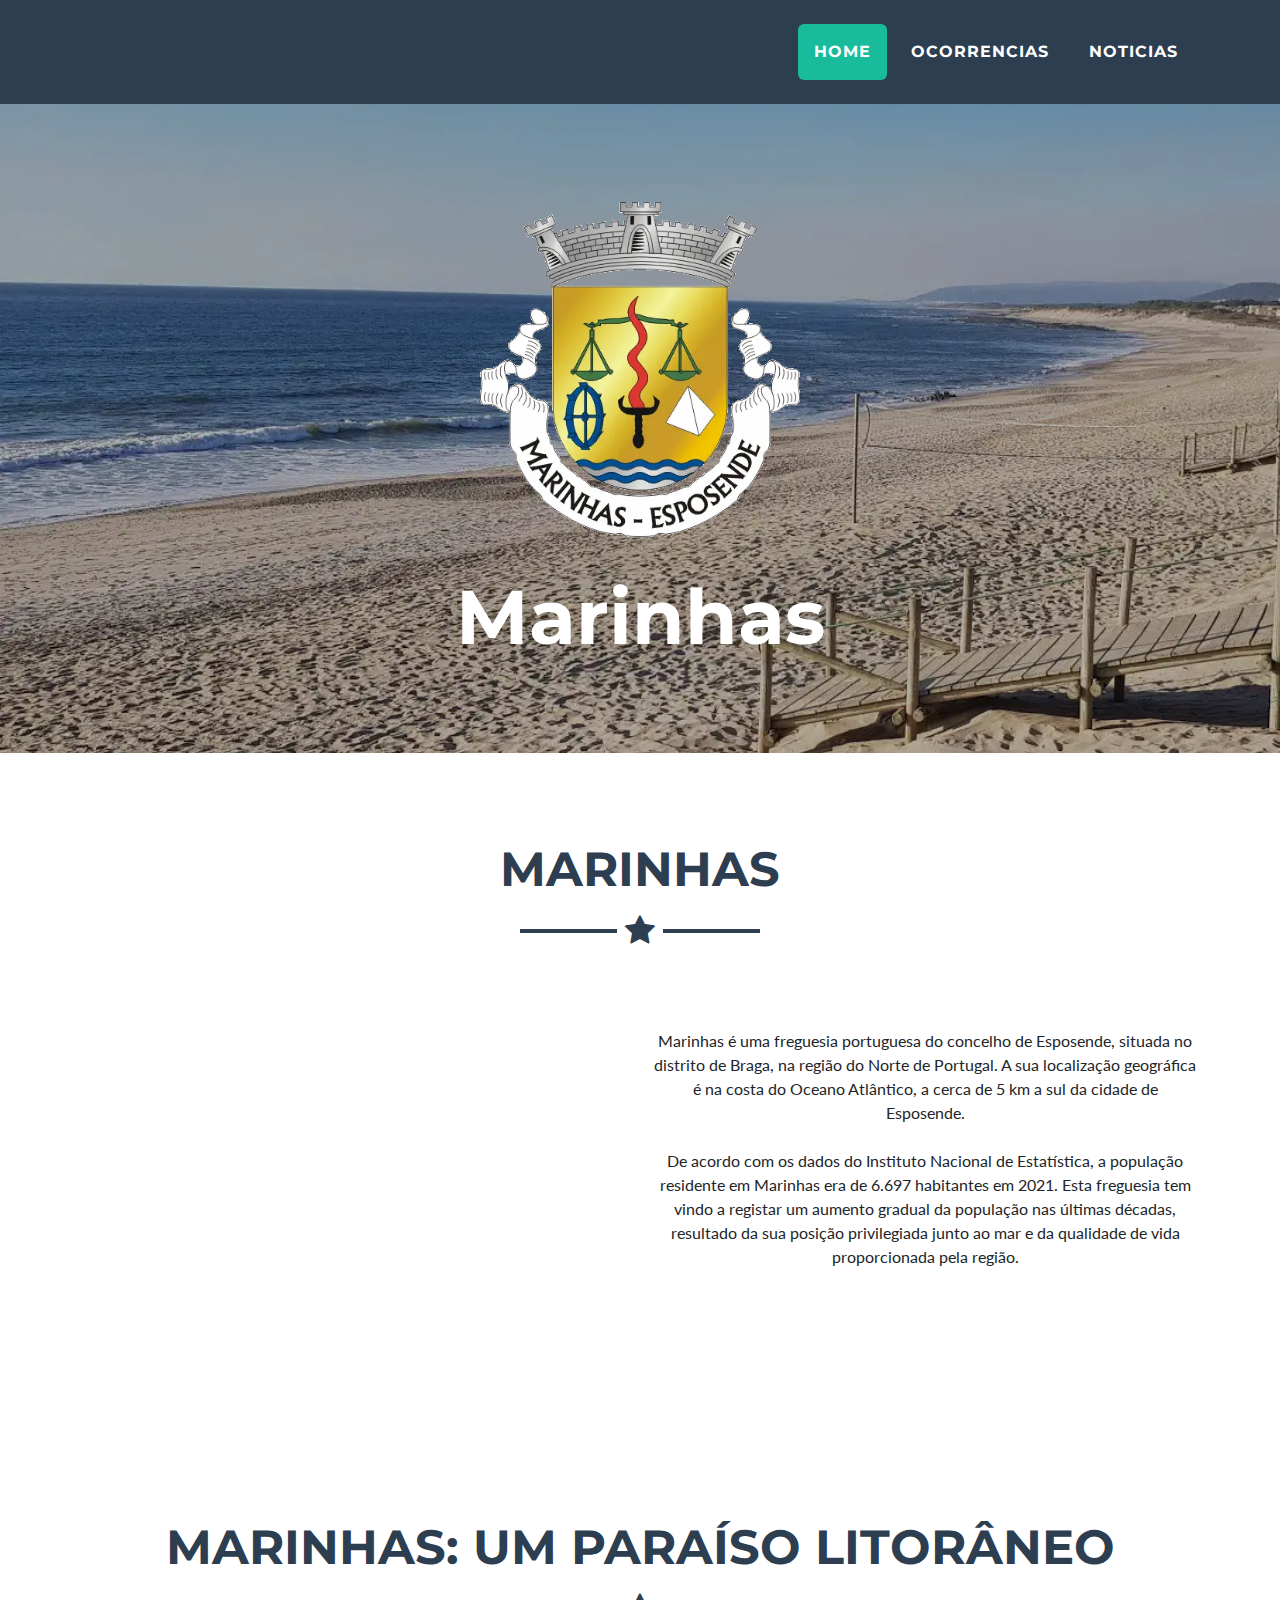
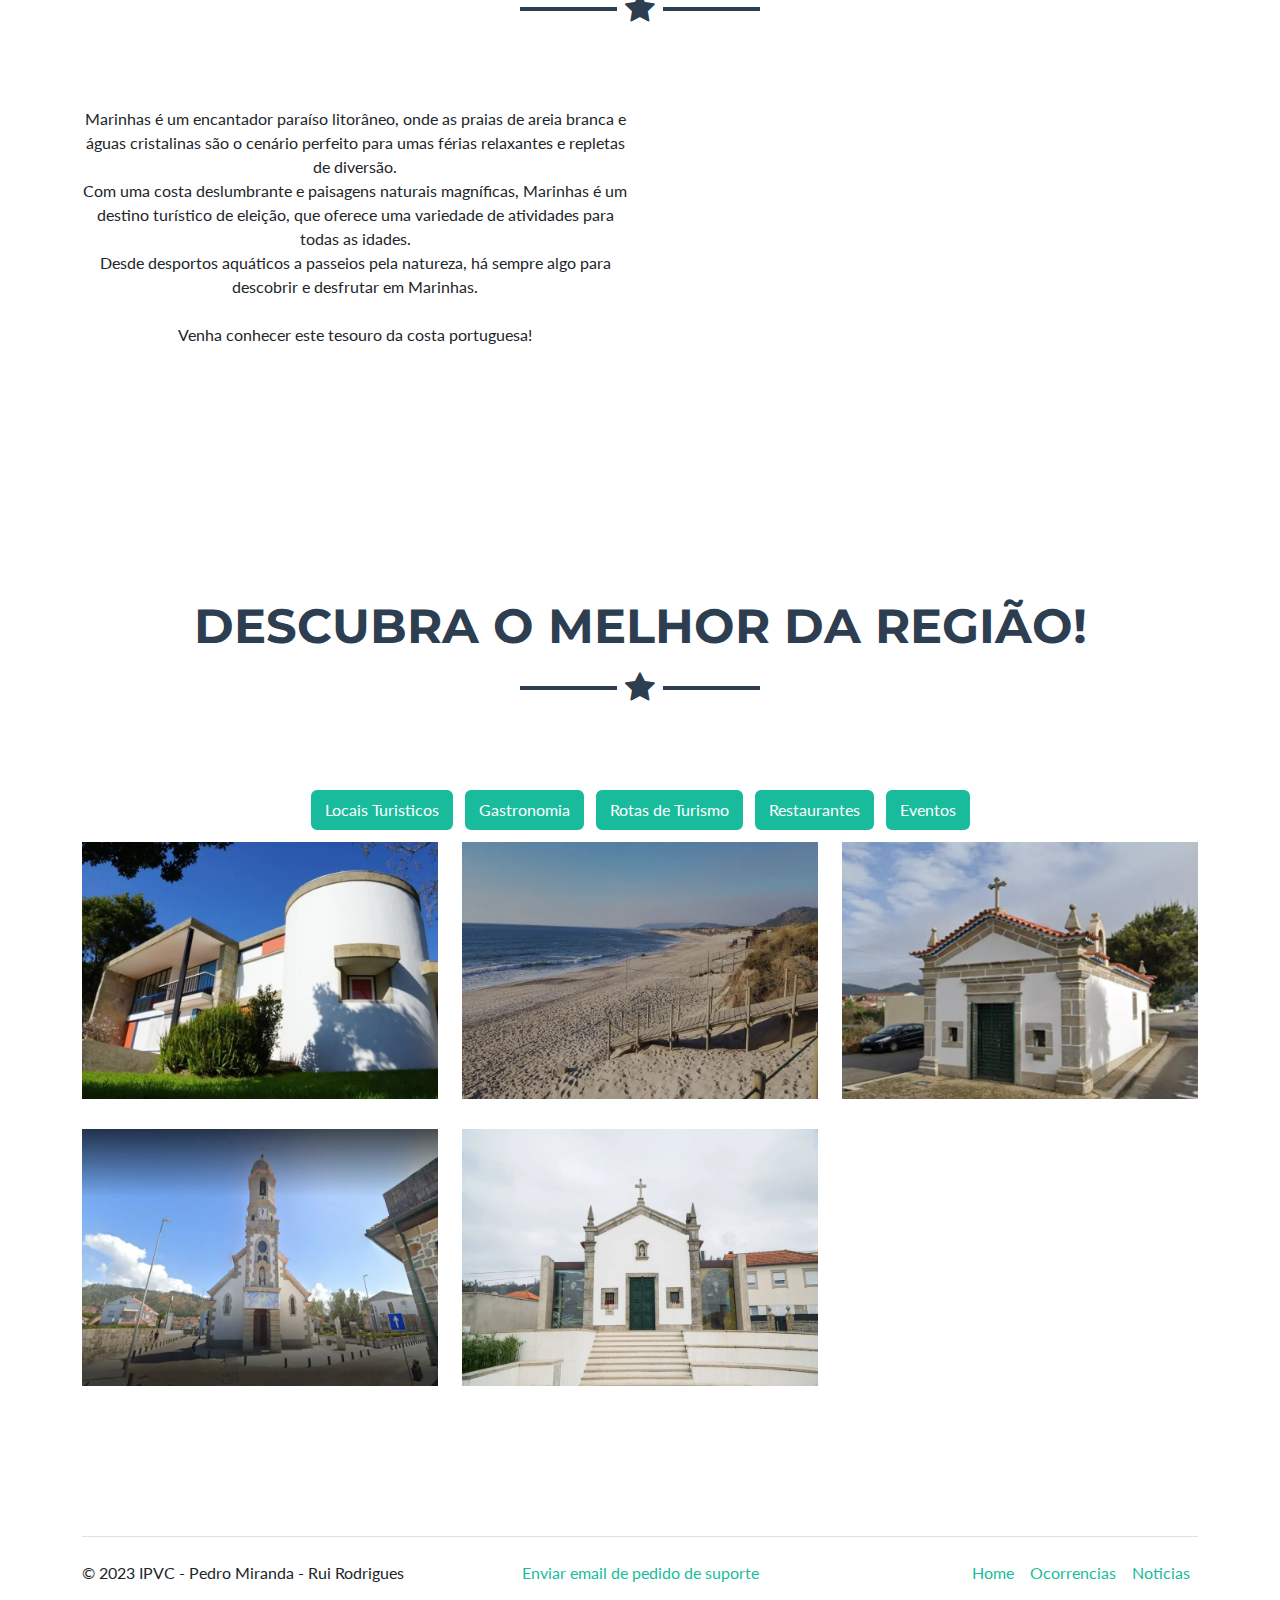
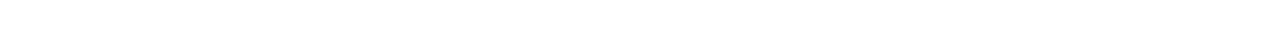
<file: index.html>
<!DOCTYPE html>
<html lang="pt">

<head>
    <meta charset="utf-8">
    <meta name="viewport" content="width=device-width, initial-scale=1.0, shrink-to-fit=no">
    <title>Marinhas</title>
  	<link rel="stylesheet" href="assets/css/style.css">
    <link rel="stylesheet" href="assets/bootstrap/css/bootstrap.min.css">
    <link rel="stylesheet" href="https://fonts.googleapis.com/css?family=Montserrat:400,700&amp;display=swap">
    <link rel="stylesheet" href="https://fonts.googleapis.com/css?family=Lato:400,700,400italic,700italic&amp;display=swap">
    <link rel="stylesheet" href="https://cdnjs.cloudflare.com/ajax/libs/font-awesome/4.7.0/css/font-awesome.min.css">
  	<link rel="website icon" href="assets/img/brasao-marinhas.webp">
  	<script src="https://ajax.googleapis.com/ajax/libs/jquery/3.6.3/jquery.min.js"></script>
</head>

<body id="page-top" data-bs-spy="scroll" data-bs-target="#mainNav" data-bs-offset="72">
    <nav class="navbar navbar-light navbar-expand-lg fixed-top bg-secondary text-uppercase" id="mainNav">
        <div class="container"><button data-bs-toggle="collapse" data-bs-target="#navbarResponsive" class="navbar-toggler text-white  navbar-toggler-right text-uppercase rounded" aria-controls="navbarResponsive" aria-expanded="false" aria-label="Toggle navigation"><i class="fa fa-bars"></i></button>
            <div class="collapse navbar-collapse" id="navbarResponsive">
                <ul class="navbar-nav ms-auto">
                    <li class="nav-item mx-0 mx-lg-1"><a class="nav-link py-3 px-0 px-lg-3 rounded  active" href="/">Home</a></li>
                  	<li class="nav-item mx-0 mx-lg-1"><a class="nav-link py-3 px-0 px-lg-3 rounded" href="ocorrencia">Ocorrencias</a></li>
                  	<li class="nav-item mx-0 mx-lg-1"><a class="nav-link py-3 px-0 px-lg-3 rounded" href="noticias">Noticias</a></li>
                </ul>
            </div>
        </div>
    </nav>
    <header class="text-center text-white bg-primary masthead fundo-praia placeholder-glow">
        <div class="container"><img class="img-fluid d-block mx-auto mb-5 logo-marinhas" src="assets/img/brasao-marinhas.webp">
            <h1>Marinhas</h1>
        </div>
    </header>
  	<section>
      <div class="container">
         <h2 class="text-uppercase text-center text-secondary">Marinhas</h2>
            <hr class="star-dark mb-5">
        		<div class="row">
                  <div class="col-lg-6 col-sm-12 text-center">
          			<iframe src="https://www.google.com/maps/embed?pb=!1m18!1m12!1m3!1d11941.923862705924!2d-8.79003572134059!3d41.55883411634948!2m3!1f0!2f0!3f0!3m2!1i1024!2i768!4f13.1!3m3!1m2!1s0xd244b1a0712f111%3A0x7838d6aa880a77ed!2s4740-571%20Marinhas!5e0!3m2!1spt-PT!2spt!4v1680890716966!5m2!1spt-PT!2spt" width="90%" height="300" style="border:0;" allowfullscreen="" loading="lazy" referrerpolicy="no-referrer-when-downgrade"></iframe>
                  </div>
                  <div class="col-lg-6 col-sm-12">
					<div class="text-center">Marinhas é uma freguesia portuguesa do concelho de Esposende, situada no distrito de Braga, na região do Norte de Portugal. A sua localização geográfica é na costa do Oceano Atlântico, a cerca de 5 km a sul da cidade de Esposende.
                      <br><br>
                      De acordo com os dados do Instituto Nacional de Estatística, a população residente em Marinhas era de 6.697 habitantes em 2021. Esta freguesia tem vindo a registar um aumento gradual da população nas últimas décadas, resultado da sua posição privilegiada junto ao mar e da qualidade de vida proporcionada pela região.
                    </div>
                  </div>
      		</div>
      </div>
  	</section>
  <section>
      <div class="container">
         <h2 class="text-uppercase text-center text-secondary">Marinhas: Um Paraíso Litorâneo</h2>
            <hr class="star-dark mb-5">
        		<div class="row">
                  <div class="col-lg-6 col-sm-12 text-center">
          			Marinhas é um encantador paraíso litorâneo, onde as praias de areia branca e águas cristalinas são o cenário perfeito para umas férias relaxantes e repletas de diversão.<br>Com uma costa deslumbrante e paisagens naturais magníficas, Marinhas é um destino turístico de eleição, que oferece uma variedade de atividades para todas as idades.<br>Desde desportos aquáticos a passeios pela natureza, há sempre algo para descobrir e desfrutar em Marinhas.<br><br>Venha conhecer este tesouro da costa portuguesa!
                  </div>
                  <div class="col-lg-6 col-sm-12" style="height: 56.25% !important; /* 16:9 */">
					<div class="text-center video-container">
                      <iframe width="560" height="315" src="https://www.youtube.com/embed/S8KPR9QQ5_U?rel=0&amp;autoplay=1&mute=1" title="YouTube video player" frameborder="0" allow="accelerometer; autoplay; clipboard-write; encrypted-media; gyroscope; picture-in-picture; web-share" allowfullscreen></iframe>
                    </div>
                  </div>
      		</div>
      </div>
  	</section>
    <section id="locais-turisticos" class="portfolio">
        <div class="container">
          <h2 class="text-uppercase text-center text-secondary">Descubra o Melhor da Região!</h2>
            <hr class="star-dark mb-5">
          	<div class="m-1 text-center">
          		<button class="btn btn-small btn-primary m-1 mb-2" data-toggle="portfilter" data-target="locais">
					Locais Turisticos
				</button>
              	<button class="btn btn-small btn-primary m-1 mb-2" data-toggle="portfilter" data-target="gastronomia">
					Gastronomia
				</button>
              <button class="btn btn-small btn-primary m-1 mb-2" data-toggle="portfilter" data-target="Rotas de Turismo">
					Rotas de Turismo
				</button>
              <button class="btn btn-small btn-primary m-1 mb-2" data-toggle="portfilter" data-target="Restaurantes">
					Restaurantes
				</button>
          		<button class="btn btn-small btn-primary m-1 mb-2" data-toggle="portfilter" data-target="Eventos">
					Eventos
				</button>
             </div>
			<div class="tab-content">
                <div class="row">
                    <div class="col-md-6 col-lg-4" data-tag="locais"><a class="d-block mx-auto portfolio-item" href="#casa-marinhas" data-bs-toggle="modal" >
                            <div class="d-flex portfolio-item-caption position-absolute h-100 w-100">
                                <div class="text-center text-white my-auto portfolio-item-caption-content w-100"><i class="fa fa-search-plus fa-3x"></i></div>
                            </div><img class="img-fluid" src="assets/img/locais/casa-marinhas.webp">
                        </a></div>
                        <div class="col-md-6 col-lg-4" data-tag="locais"><a class="d-block mx-auto portfolio-item" href="#Praia-Marinhas" data-bs-toggle="modal" >
                            <div class="d-flex portfolio-item-caption position-absolute h-100 w-100">
                                <div class="text-center text-white my-auto portfolio-item-caption-content w-100"><i class="fa fa-search-plus fa-3x"></i></div>
                            </div><img class="img-fluid" src="assets/img/locais/fundo-praia-local.webp">
                        </a></div>
                        <div class="col-md-6 col-lg-4" data-tag="locais"><a class="d-block mx-auto portfolio-item" href="#Capela-São-Sebastião" data-bs-toggle="modal" >
                            <div class="d-flex portfolio-item-caption position-absolute h-100 w-100">
                                <div class="text-center text-white my-auto portfolio-item-caption-content w-100"><i class="fa fa-search-plus fa-3x"></i></div>
                            </div><img class="img-fluid" src="assets/img/locais/capela-sao-sebastiao.webp">
                        </a></div>
                        <div class="col-md-6 col-lg-4" data-tag="locais"><a class="d-block mx-auto portfolio-item" href="#Igreja-Matriz-Marinhas" data-bs-toggle="modal" >
                            <div class="d-flex portfolio-item-caption position-absolute h-100 w-100">
                                <div class="text-center text-white my-auto portfolio-item-caption-content w-100"><i class="fa fa-search-plus fa-3x"></i></div>
                            </div><img class="img-fluid" src="assets/img/locais/igreja-marinhas.webp">
                        </a></div>
                  		<div class="col-md-6 col-lg-4" data-tag="locais"><a class="d-block mx-auto portfolio-item" href="#Capela-S-Bento" data-bs-toggle="modal" >
                            <div class="d-flex portfolio-item-caption position-absolute h-100 w-100">
                                <div class="text-center text-white my-auto portfolio-item-caption-content w-100"><i class="fa fa-search-plus fa-3x"></i></div>
                            </div><img class="img-fluid" src="assets/img/locais/capela-de-s-bento-marinhas.webp">
                        </a></div>
                    	<div class="col-md-6 col-lg-4" data-tag="gastronomia"><a class="d-block mx-auto portfolio-item" href="#arroz-tamboril" data-bs-toggle="modal" >
                            <div class="d-flex portfolio-item-caption position-absolute h-100 w-100">
                                <div class="text-center text-white my-auto portfolio-item-caption-content w-100"><i class="fa fa-search-plus fa-3x"></i></div>
                            </div><img class="img-fluid" src="assets/img/gastronomia/arroz-de-tamboril.webp">
                        </a></div>
                    	<div class="col-md-6 col-lg-4" data-tag="gastronomia"><a class="d-block mx-auto portfolio-item" href="#caldeirada-peixe" data-bs-toggle="modal">
                            <div class="d-flex portfolio-item-caption position-absolute h-100 w-100">
                                <div class="text-center text-white my-auto portfolio-item-caption-content w-100"><i class="fa fa-search-plus fa-3x"></i></div>
                            </div><img class="img-fluid" src="assets/img/gastronomia/caldeirada.webp">
                        </a></div>
                        <div class="col-md-6 col-lg-4" data-tag="gastronomia"><a class="d-block mx-auto portfolio-item" href="#Robalo-Assado" data-bs-toggle="modal">
                            <div class="d-flex portfolio-item-caption position-absolute h-100 w-100">
                              <div class="text-center text-white my-auto portfolio-item-caption-content w-100"><i class="fa fa-search-plus fa-3x"></i></div>
                            </div><img class="img-fluid" src="assets/img/gastronomia/robalo.webp">
                        </a></div>
                        <div class="col-md-6 col-lg-4" data-tag="gastronomia"><a class="d-block mx-auto portfolio-item" href="#Polvo-Lagareiro" data-bs-toggle="modal">
                          <div class="d-flex portfolio-item-caption position-absolute h-100 w-100">
                            <div class="text-center text-white my-auto portfolio-item-caption-content w-100"><i class="fa fa-search-plus fa-3x"></i></div>
                          </div><img class="img-fluid" src="assets/img/gastronomia/polvo.webp">  
                         </a></div>
                         <div class="col-md-6 col-lg-4" data-tag="gastronomia"><a class="d-block mx-auto portfolio-item" href="#Sardinhas-Assadas" data-bs-toggle="modal">
                            <div class="d-flex portfolio-item-caption position-absolute h-100 w-100">
                              <div class="text-center text-white my-auto portfolio-item-caption-content w-100"><i class="fa fa-search-plus fa-3x"></i></div>
                            </div><img class="img-fluid" src="assets/img/gastronomia/sardinhas.webp">  
                        </a></div>
                    	<div class="col-md-6 col-lg-4" data-tag="Rotas de Turismo"><a class="d-block mx-auto portfolio-item" href="#Rota-Prais" data-bs-toggle="modal">
                            <div class="d-flex portfolio-item-caption position-absolute h-100 w-100">
                                <div class="text-center text-white my-auto portfolio-item-caption-content w-100"><i class="fa fa-search-plus fa-3x"></i></div>
                            </div><img class="img-fluid" src="assets/img/rotas-turismo/praia_rota.webp">
                        </a></div>
                        <div class="col-md-6 col-lg-4" data-tag="Rotas de Turismo"><a class="d-block mx-auto portfolio-item" href="#Rota-Arquitetura" data-bs-toggle="modal">
                          <div class="d-flex portfolio-item-caption position-absolute h-100 w-100">
                            <div class="text-center text-white my-auto portfolio-item-caption-content w-100"><i class="fa fa-search-plus fa-3x"></i></div>
                          </div><img class="img-fluid" src="assets/img/rotas-turismo/igreja_matriz.webp">
                        </a></div>
                  		<div class="col-md-6 col-lg-4" data-tag="Rotas de Turismo"><a class="d-block mx-auto portfolio-item" href="#Rota-Parque" data-bs-toggle="modal">
                          <div class="d-flex portfolio-item-caption position-absolute h-100 w-100">
                            <div class="text-center text-white my-auto portfolio-item-caption-content w-100"><i class="fa fa-search-plus fa-3x"></i></div>
                          </div><img class="img-fluid" src="assets/img/rotas-turismo/parque_rotas.webp">
                        </a></div>
                   		<div class="col-md-6 col-lg-4" data-tag="Noticias"><a class="d-block mx-auto portfolio-item" href="#casa-marinhas" data-bs-toggle="modal">
                            <div class="d-flex portfolio-item-caption position-absolute h-100 w-100">
                                <div class="text-center text-white my-auto portfolio-item-caption-content w-100"><i class="fa fa-search-plus fa-3x"></i></div>
                            </div><img class="img-fluid" src="assets/img/locais/casa-marinhas.webp">
                      </a></div>
                  	<!-- Restaurantes -->
                       <div class="col-md-6 col-lg-4" data-tag="Restaurantes"><a class="d-block mx-auto portfolio-item" href="#bem-estar-restaurante" data-bs-toggle="modal" >
                            <div class="d-flex portfolio-item-caption position-absolute h-100 w-100">
                                <div class="text-center text-white my-auto portfolio-item-caption-content w-100"><i class="fa fa-search-plus fa-3x"></i></div>
                            </div><img class="img-fluid" src="assets/img/restaurante/restaurante.webp">
                        </a></div>
                  		<div class="col-md-6 col-lg-4" data-tag="Restaurantes"><a class="d-block mx-auto portfolio-item" href="#cafe-maltez" data-bs-toggle="modal" >
                            <div class="d-flex portfolio-item-caption position-absolute h-100 w-100">
                                <div class="text-center text-white my-auto portfolio-item-caption-content w-100"><i class="fa fa-search-plus fa-3x"></i></div>
                            </div><img class="img-fluid" src="assets/img/restaurante/maltez.webp">
                        </a></div>
                  	<!-- Eventos -->
                   		<div class="col-md-6 col-lg-4" data-tag="Eventos"><a class="d-block mx-auto portfolio-item" href="#Festa-S-Neves" data-bs-toggle="modal" >
                            <div class="d-flex portfolio-item-caption position-absolute h-100 w-100">
                                <div class="text-center text-white my-auto portfolio-item-caption-content w-100"><i class="fa fa-search-plus fa-3x"></i></div>
                            </div><img class="img-fluid" src="assets/img/eventos/festa_neves.webp">
                        </a></div>
                        <div class="col-md-6 col-lg-4" data-tag="Eventos"><a class="d-block mx-auto portfolio-item" href="#Festas-S-Saude" data-bs-toggle="modal" >
                            <div class="d-flex portfolio-item-caption position-absolute h-100 w-100">
                                <div class="text-center text-white my-auto portfolio-item-caption-content w-100"><i class="fa fa-search-plus fa-3x"></i></div>
                            </div><img class="img-fluid" src="assets/img/eventos/festa_saude.webp">
                        </a></div>
                  		<div class="col-md-6 col-lg-4" data-tag="Eventos"><a class="d-block mx-auto portfolio-item" href="#Festas-S-Bento" data-bs-toggle="modal" >
                            <div class="d-flex portfolio-item-caption position-absolute h-100 w-100">
                                <div class="text-center text-white my-auto portfolio-item-caption-content w-100"><i class="fa fa-search-plus fa-3x"></i></div>
                            </div><img class="img-fluid" src="assets/img/eventos/eventos_s_bento.webp">
                        </a></div>
                    </div>
                  </div>
              </div>
    </section>
  <!-- Locais turisticos -->
    <div class="modal text-center" role="dialog" tabindex="-1" id="casa-marinhas">
        <div class="modal-dialog modal-lg" role="document">
            <div class="modal-content">
                <div class="modal-header"><button type="button" class="btn-close" data-bs-dismiss="modal" aria-label="Close"></button></div>
                <div class="modal-body">
                    <div class="container text-center">
                        <div class="row">
                            <div class="col-lg-8 mx-auto">
                                <h2 class="text-uppercase text-secondary mb-0">Casa Marinhas</h2>
                                <hr class="star-dark mb-5"><img class="img-fluid mb-5" src="assets/img/locais/casa-marinhas.webp">
                                <p class="mb-5 text-justify">A Casa das Marinhas é um edifício histórico localizado na freguesia das Marinhas, concelho de Esposende, em Portugal. A construção da casa data do século XVIII, e ela foi residência da família Espregueira até o início do século XX.
                                <br>A Casa das Marinhas é um exemplo da arquitetura civil barroca do norte de Portugal, com uma fachada principal simétrica e elementos decorativos em pedra, como a porta de entrada e janelas em arco. A casa possui dois andares e um sótão, com um total de 17 divisões.</p>
                            </div>
                        </div>
                    </div>
                </div>
                <div class="modal-footer pb-5"><a class="btn btn-primary btn-lg mx-auto rounded-pill portfolio-modal-dismiss" role="button" data-bs-dismiss="modal"><i class="fa fa-close"></i>&nbsp;Fechar</a></div>
            </div>
        </div>
    </div>
    <div class="modal text-center" role="dialog" tabindex="-1" id="Praia-Marinhas">
        <div class="modal-dialog modal-lg" role="document">
            <div class="modal-content">
                <div class="modal-header"><button type="button" class="btn-close" data-bs-dismiss="modal" aria-label="Close"></button></div>
                <div class="modal-body">
                    <div class="container text-center">
                        <div class="row">
                            <div class="col-lg-8 mx-auto">
                                <h2 class="text-uppercase text-secondary mb-0">Praia de Marinhas</h2>
                                <hr class="star-dark mb-5"><img class="img-fluid mb-5" src="assets/img/locais/fundo-praia-local.webp">
                                <p class="mb-5 text-justify">É uma Praia Oceânica situada na costa de Portugal — Península Ibérica — no concelho de Esposende, banhada pelo Oceano Atlântico.
                                <br>A Este, está ladeada por terreno heterogéneo que contém desde mata, rica em flora e fauna da região, duna, campos agrícolas e um conjunto de moradias das quais advém até à praia um pequeno canal de escoamento de águas pluviais para o oceano.</p>
                            </div>
                        </div>
                    </div>
                </div>
                <div class="modal-footer pb-5"><a class="btn btn-primary btn-lg mx-auto rounded-pill portfolio-modal-dismiss" role="button" data-bs-dismiss="modal"><i class="fa fa-close"></i>&nbsp;Fechar</a></div>
            </div>
        </div>
    </div>
    <div class="modal text-center" role="dialog" tabindex="-1" id="Capela-São-Sebastião">
        <div class="modal-dialog modal-lg" role="document">
            <div class="modal-content">
                <div class="modal-header"><button type="button" class="btn-close" data-bs-dismiss="modal" aria-label="Close"></button></div>
                <div class="modal-body">
                    <div class="container text-center">
                        <div class="row">
                            <div class="col-lg-8 mx-auto">
                                <h2 class="text-uppercase text-secondary mb-0">Capela São Sebastião</h2>
                                <hr class="star-dark mb-5"><img class="img-fluid mb-5" src="assets/img/locais/capela-sao-sebastiao.webp">
                                <p class="mb-5 text-justify">A Capela de São Sebastião é um monumento religioso localizado na freguesia de Marinhas, em Esposende, no norte de Portugal. A capela foi construída em homenagem a São Sebastião, um santo padroeiro que é tradicionalmente invocado para proteger as pessoas contra doenças e epidemias.
                                <br>Além de sua importância religiosa, a Capela de São Sebastião é também um local histórico, tendo sido construída em 1763. Sua arquitetura simples e tradicional é representativa da região e testemunho da rica história e cultura de Esposende e de Portugal.</p>
                            </div>
                        </div>
                    </div>
                </div>
                <div class="modal-footer pb-5"><a class="btn btn-primary btn-lg mx-auto rounded-pill portfolio-modal-dismiss" role="button" data-bs-dismiss="modal"><i class="fa fa-close"></i>&nbsp;Fechar</a></div>
            </div>
        </div>
    </div>
  <div class="modal text-center" role="dialog" tabindex="-1" id="Igreja-Matriz-Marinhas">
      <div class="modal-dialog modal-lg" role="document">
          <div class="modal-content">
              <div class="modal-header"><button type="button" class="btn-close" data-bs-dismiss="modal" aria-label="Close"></button></div>
              <div class="modal-body">
                  <div class="container text-center">
                      <div class="row">
                          <div class="col-lg-8 mx-auto">
                              <h2 class="text-uppercase text-secondary mb-0">Igreja Matriz das Marinhas</h2>
                              <hr class="star-dark mb-5"><img class="img-fluid mb-5" src="assets/img/locais/igreja-marinhas.webp">
                              <p class="mb-5 text-justify">A Igreja Matriz de Marinhas é um monumento religioso situado na freguesia de Marinhas, em Esposende, no norte de Portugal. Construída no século XVIII, a igreja é um importante exemplo da arquitetura barroca da região.
                              <br>A Igreja Matriz de Marinhas é um ponto de referência importante para a comunidade local, servindo como um local de oração e celebração durante festividades religiosas. Além de sua importância religiosa, a igreja é também um importante marco histórico e cultural da região, sendo frequentemente visitada por turistas que buscam conhecer mais sobre a história e a arquitetura de Esposende e de Portugal.</p>
                          </div>
                      </div>
                  </div>
              </div>
              <div class="modal-footer pb-5"><a class="btn btn-primary btn-lg mx-auto rounded-pill portfolio-modal-dismiss" role="button" data-bs-dismiss="modal"><i class="fa fa-close"></i>&nbsp;Fechar</a></div>
          </div>
      </div>
  </div>
    <div class="modal text-center" role="dialog" tabindex="-1" id="Capela-S-Bento">
      <div class="modal-dialog modal-lg" role="document">
          <div class="modal-content">
              <div class="modal-header"><button type="button" class="btn-close" data-bs-dismiss="modal" aria-label="Close"></button></div>
              <div class="modal-body">
                  <div class="container text-center">
                      <div class="row">
                          <div class="col-lg-8 mx-auto">
                              <h2 class="text-uppercase text-secondary mb-0">Capela de São Bento</h2>
                              <hr class="star-dark mb-5"><img class="img-fluid mb-5" src="assets/img/locais/capela-de-s-bento-marinhas.webp">
                              <p class="mb-5 text-justify">A Capela de São Bento é uma capela localizada na aldeia de Marinhas, no município de Esposende, Portugal. A capela é dedicada a São Bento, o padroeiro da Europa, e é um destino popular para peregrinações religiosas. A capela remonta ao século XVI e apresenta uma fachada ornamental em estilo barroco. No interior, os visitantes podem admirar belas obras de arte religiosa, incluindo uma estátua de São Bento, bem como afrescos e pinturas nas paredes e no teto. A Capela de São Bento também é conhecida por seu festival anual, que ocorre no domingo mais próximo de 11 de julho, dia da festa de São Bento. O festival inclui uma procissão pelas ruas de Marinhas, bem como apresentações de música e dança tradicionais. No geral, a Capela de São Bento é um local histórico e religioso que vale a pena visitar para aqueles interessados na cultura e história portuguesas.</p>
                          </div>
                      </div>
                  </div>
              </div>
              <div class="modal-footer pb-5"><a class="btn btn-primary btn-lg mx-auto rounded-pill portfolio-modal-dismiss" role="button" data-bs-dismiss="modal"><i class="fa fa-close"></i>&nbsp;Fechar</a></div>
          </div>
      </div>
  </div>
  <!-- Gastronomia -->
      <div class="modal text-center" role="dialog" tabindex="-1" id="arroz-tamboril">
          <div class="modal-dialog modal-lg" role="document">
              <div class="modal-content">
                  <div class="modal-header"><button type="button" class="btn-close" data-bs-dismiss="modal" aria-label="Close"></button></div>
                  <div class="modal-body">
                      <div class="container text-center">
                          <div class="row">
                              <div class="col-lg-8 mx-auto">
                                  <h2 class="text-uppercase text-secondary mb-0">Arroz Tamboril</h2>
                                  <hr class="star-dark mb-5"><img class="img-fluid mb-5" src="assets/img/gastronomia/arroz-de-tamboril.webp">
                                  <p class="mb-5">Um prato de arroz com tamboril (um tipo de peixe) cozido em um caldo de peixe com cebola, tomate, pimentão e temperos.</p>
                              </div>
                          </div>
                      </div>
                  </div>
                  <div class="modal-footer pb-5"><a class="btn btn-primary btn-lg mx-auto rounded-pill portfolio-modal-dismiss" role="button" data-bs-dismiss="modal"><i class="fa fa-close"></i>&nbsp;Fechar</a></div>
              </div>
          </div>
      </div>
      <div class="modal text-center" role="dialog" tabindex="-1" id="caldeirada-peixe">
          <div class="modal-dialog modal-lg" role="document">
              <div class="modal-content">
                  <div class="modal-header"><button type="button" class="btn-close" data-bs-dismiss="modal" aria-label="Close"></button></div>
                  <div class="modal-body">
                      <div class="container text-center">
                          <div class="row">
                              <div class="col-lg-8 mx-auto">
                                  <h2 class="text-uppercase text-secondary mb-0">Caldeirada de Peixe</h2>
                                  <hr class="star-dark mb-5"><img class="img-fluid mb-5" src="assets/img/gastronomia/caldeirada.webp">
                                  <p class="mb-5">Um cozido de peixe e frutos do mar com batatas, tomates, cebolas, azeite e temperos.</p>
                              </div>
                          </div>
                      </div>
                  </div>
                  <div class="modal-footer pb-5"><a class="btn btn-primary btn-lg mx-auto rounded-pill portfolio-modal-dismiss" role="button" data-bs-dismiss="modal"><i class="fa fa-close"></i>&nbsp;Fechar</a></div>
              </div>
          </div>
      </div>
      <div class="modal text-center" role="dialog" tabindex="-1" id="Robalo-Assado">
          <div class="modal-dialog modal-lg" role="document">
              <div class="modal-content">
                  <div class="modal-header"><button type="button" class="btn-close" data-bs-dismiss="modal" aria-label="Close"></button></div>
                  <div class="modal-body">
                      <div class="container text-center">
                          <div class="row">
                              <div class="col-lg-8 mx-auto">
                                  <h2 class="text-uppercase text-secondary mb-0">Robalo Assado</h2>
                                  <hr class="star-dark mb-5"><img class="img-fluid mb-5" src="assets/img/gastronomia/robalo.webp">
                                  <p class="mb-5"> Um prato de robalo (um peixe comum na região) assado no forno com batatas, cebolas e azeite.</p>
                              </div>
                          </div>
                      </div>
                  </div>
                  <div class="modal-footer pb-5"><a class="btn btn-primary btn-lg mx-auto rounded-pill portfolio-modal-dismiss" role="button" data-bs-dismiss="modal"><i class="fa fa-close"></i>&nbsp;Fechar</a></div>
              </div>
          </div>
      </div>
      <div class="modal text-center" role="dialog" tabindex="-1" id="Polvo-Lagareiro">
          <div class="modal-dialog modal-lg" role="document">
              <div class="modal-content">
                  <div class="modal-header"><button type="button" class="btn-close" data-bs-dismiss="modal" aria-label="Close"></button></div>
                  <div class="modal-body">
                      <div class="container text-center">
                          <div class="row">
                              <div class="col-lg-8 mx-auto">
                                  <h2 class="text-uppercase text-secondary mb-0">Polvo à Lagareiro</h2>
                                  <hr class="star-dark mb-5"><img class="img-fluid mb-5" src="assets/img/gastronomia/polvo.webp">
                                  <p class="mb-5">Um prato de polvo grelhado ou assado, regado com azeite e alho e servido com batatas assadas.</p>
                              </div>
                          </div>
                      </div>
                  </div>
                  <div class="modal-footer pb-5"><a class="btn btn-primary btn-lg mx-auto rounded-pill portfolio-modal-dismiss" role="button" data-bs-dismiss="modal"><i class="fa fa-close"></i>&nbsp;Fechar</a></div>
              </div>
          </div>
      </div>
      <div class="modal text-center" role="dialog" tabindex="-1" id="Sardinhas-Assadas">
          <div class="modal-dialog modal-lg" role="document">
              <div class="modal-content">
                  <div class="modal-header"><button type="button" class="btn-close" data-bs-dismiss="modal" aria-label="Close"></button></div>
                  <div class="modal-body">
                      <div class="container text-center">
                          <div class="row">
                              <div class="col-lg-8 mx-auto">
                                  <h2 class="text-uppercase text-secondary mb-0">Sardinhas Assadas</h2>
                                  <hr class="star-dark mb-5"><img class="img-fluid mb-5" src="assets/img/gastronomia/sardinhas.webp">
                                  <p class="mb-5"> Um prato simples de sardinhas frescas grelhadas com um pouco de sal grosso e regadas com azeite.</p>
                              </div>
                          </div>
                      </div>
                  </div>
                  <div class="modal-footer pb-5"><a class="btn btn-primary btn-lg mx-auto rounded-pill portfolio-modal-dismiss" role="button" data-bs-dismiss="modal"><i class="fa fa-close"></i>&nbsp;Fechar</a></div>
              </div>
          </div>
      </div>
    <!-- Restaurantes -->
      <div class="modal text-center" role="dialog" tabindex="-1" id="bem-estar-restaurante">
          <div class="modal-dialog modal-lg" role="document">
              <div class="modal-content">
                  <div class="modal-header"><button type="button" class="btn-close" data-bs-dismiss="modal" aria-label="Close"></button></div>
                  <div class="modal-body">
                      <div class="container text-center">
                          <div class="row">
                              <div class="col-lg-8 mx-auto">
                                  <h2 class="text-uppercase text-secondary mb-0">Bem Estar</h2>
                                  <hr class="star-dark mb-5"><img class="img-fluid mb-5" src="assets/img/restaurante/restaurante.webp">
                                  <p class="mb-5"> O Restaurante Bem Estar das Marinhas é um estabelecimento gastronômico localizado na freguesia de Marinhas, em Esposende, no norte de Portugal. O restaurante é conhecido por oferecer pratos típicos da região, preparados com ingredientes frescos e de alta qualidade.</p>
                                  <a class="btn btn-primary btn-lg mx-auto rounded-pill" role="button" href="https://bemestar2.com/index.php/takeaway/" target="_BLANK"><i class="fa fa-cutlery"></i> Menu</a>
                            </div>
                          </div>
                      </div>
                  </div>
                  <div class="modal-footer pb-5"><a class="btn btn-primary btn-lg mx-auto rounded-pill portfolio-modal-dismiss" role="button" data-bs-dismiss="modal"><i class="fa fa-close"></i>&nbsp;Fechar</a></div>
              </div>
          </div>
      </div>
    <div class="modal text-center" role="dialog" tabindex="-1" id="cafe-maltez">
          <div class="modal-dialog modal-lg" role="document">
              <div class="modal-content">
                  <div class="modal-header"><button type="button" class="btn-close" data-bs-dismiss="modal" aria-label="Close"></button></div>
                  <div class="modal-body">
                      <div class="container text-center">
                          <div class="row">
                              <div class="col-lg-8 mx-auto">
                                  <h2 class="text-uppercase text-secondary mb-0">Café maltez</h2>
                                  <hr class="star-dark mb-5"><img class="img-fluid mb-5" src="assets/img/restaurante/maltez.webp">
                                  <p class="mb-5">O Café Maltez, localizado em Marinhas, Esposende, é uma conhecida casa de francesinhas em Portugal. O Café Maltez é famoso por sua francesinha saborosa e bem servida, sendo um lugar popular para os moradores locais e visitantes da região. Se você está a planear visitar a região de Esposende e gosta de comida saborosa e generosa, definitivamente vale a pena fazer uma paragem no Café Maltez para experimentar sua famosa francesinha.</p>
                            </div>
                          </div>
                      </div>
                  </div>
                  <div class="modal-footer pb-5"><a class="btn btn-primary btn-lg mx-auto rounded-pill portfolio-modal-dismiss" role="button" data-bs-dismiss="modal"><i class="fa fa-close"></i>&nbsp;Fechar</a></div>
              </div>
          </div>
      </div>

    <!-- Rotas -->

    <div class="modal text-center" role="dialog" tabindex="-1" id="Rota-Prais">
      <div class="modal-dialog modal-lg" role="document">
          <div class="modal-content">
              <div class="modal-header"><button type="button" class="btn-close" data-bs-dismiss="modal" aria-label="Close"></button></div>
              <div class="modal-body">
                  <div class="container text-center">
                      <div class="row">
                          <div class="col-lg-8 mx-auto">
                              <h2 class="text-uppercase text-secondary mb-0">Rota das Praias</h2>
                              <hr class="star-dark mb-5">
                            <div class="row">
                              <iframe class="col-lg-12 col-md-12 col-sm-12 mb-5" src="https://www.google.com/maps/embed?pb=!1m64!1m12!1m3!1d47790.90361778848!2d-8.819481185768229!3d41.527424938254576!2m3!1f0!2f0!3f0!3m2!1i1024!2i768!4f13.1!4m49!3e2!4m5!1s0xd244913a87adf17%3A0x98330ca96773564e!2sPraia%20da%20Ap%C3%BAlia%2C%20Avenida%20da%20Col%C3%B3nia%2C%20Braga!3m2!1d41.4825091!2d-8.777759999999999!4m5!1s0xd244bcc30909ec3%3A0xd868e4d460c99e20!2sPraia%20de%20Ofir%2C%20Avenida%20Ant%C3%B3nio%20Veiga%2C%20F%C3%A3o!3m2!1d41.517198!2d-8.787593!4m5!1s0xd244a55512f0581%3A0xc114d94a4c5b576f!2sPraia%20de%20Esposende!3m2!1d41.543164499999996!2d-8.792669799999999!4m5!1s0xd244a55512f0581%3A0xc114d94a4c5b576f!2sPraia%20de%20Esposende!3m2!1d41.543164499999996!2d-8.792669799999999!4m5!1s0xd244b01e1b9904f%3A0xb077b743fcbbc4b4!2sPraia%20de%20Suave%20Mar%2C%20Avenida%20de%20Banhos%2C%20Esposende!3m2!1d41.547698499999996!2d-8.7906028!4m5!1s0xd244ae2b88f4263%3A0x22508cd99d1479db!2sPraia%20de%20Cep%C3%A3es%2C%20Avenida%20da%20Praia!3m2!1d41.5541555!2d-8.7935146!4m5!1s0xd244ade89142a0d%3A0xa5e73ed8332dc4c2!2sPraia%20de%20Rio%20de%20Moinhos!3m2!1d41.565720999999996!2d-8.796768!4m5!1s0xd244ada1b571e0f%3A0x23c8a5d9ebd75047!2sPraia%20de%20S%C3%A3o%20Bartolomeu%20do%20Mar%2C%20Avenida%20da%20Praia%2C%20Braga!3m2!1d41.572185999999995!2d-8.798053!5e0!3m2!1spt-PT!2spt!4v1680798661414!5m2!1spt-PT!2spt" width="" height="300" style="border:0;" allowfullscreen="" loading="lazy" referrerpolicy="no-referrer-when-downgrade"></iframe>
                            </div>
                              <p class="mb-5"> Esta rota permite aos visitantes conhecer as belas praias de Marinhas e Esposende, como a Praia de Marinhas, Praia da Apúlia e Praia de Suave Mar. Durante o percurso, é possível fazer uma pausa para nadar, caminhar pelas dunas de areia ou simplesmente relaxar à beira-mar.</p>
                          </div>
                      </div>
                  </div>
              </div>
              <div class="modal-footer pb-5"><a class="btn btn-primary btn-lg mx-auto rounded-pill portfolio-modal-dismiss" role="button" data-bs-dismiss="modal"><i class="fa fa-close"></i>&nbsp;Fechar</a></div>
          </div>
      </div>
      </div>
  <div class="modal text-center" role="dialog" tabindex="-1" id="Rota-Arquitetura">
      <div class="modal-dialog modal-lg" role="document">
          <div class="modal-content">
              <div class="modal-header"><button type="button" class="btn-close" data-bs-dismiss="modal" aria-label="Close"></button></div>
              <div class="modal-body">
                  <div class="container text-center">
                      <div class="row">
                          <div class="col-lg-8 mx-auto">
                              <h2 class="text-uppercase text-secondary mb-0">Rota da Arquitetura Religiosa</h2>
                              <hr class="star-dark mb-5">
                            <div class="row">
                              <iframe class="col-lg-12 col-md-12 col-sm-12 mb-5" src="https://www.google.com/maps/embed?pb=!1m34!1m12!1m3!1d47784.62941229028!2d-8.8119401958339!3d41.535918160778!2m3!1f0!2f0!3f0!3m2!1i1024!2i768!4f13.1!4m19!3e2!4m5!1s0xd244b1a1e28a35b%3A0xc95620eae6fdd907!2sIgreja%20Matriz%20das%20Marinhas%2C%20Rua%20Conde%20de%20Madimba%2C%20Marinhas!3m2!1d41.559164599999995!2d-8.782329299999999!4m5!1s0xd244bb074452d4b%3A0x90da5150d9144d92!2sIgreja%20Matriz%20de%20Esposende%2C%20Pra%C3%A7a%20da%20Matriz%205%2C%204740-201%20Esposende!3m2!1d41.533020199999996!2d-8.7813881!4m5!1s0xd244b34b0ffd477%3A0x5f2a77adc7e7f136!2sIgreja%20da%20Miseric%C3%B3rdia%20de%20F%C3%A3o%2C%20Rua%20Doutor%20Manuel%20Pais%2C%20F%C3%A3o!3m2!1d41.5124682!2d-8.770113199999999!5e0!3m2!1spt-PT!2spt!4v1680797262292!5m2!1spt-PT!2spt" width="" height="300" style="border:0;" allowfullscreen="" loading="lazy" referrerpolicy="no-referrer-when-downgrade"></iframe>
                            </div>
                              <p class="mb-5">Esta rota inclui a visita a algumas das igrejas mais antigas e impressionantes de Marinhas e Esposende, como a Igreja de São Paio de Marinhas, a Igreja de Nossa Senhora da Assunção em Fão e a Igreja de Santa Maria em Esposende. Esses locais oferecem uma experiência cultural e histórica única.</p>
                          </div>
                      </div>
                  </div>
              </div>
              <div class="modal-footer pb-5"><a class="btn btn-primary btn-lg mx-auto rounded-pill portfolio-modal-dismiss" role="button" data-bs-dismiss="modal"><i class="fa fa-close"></i>&nbsp;Fechar</a></div>
          </div>
      </div>
  </div>
  <div class="modal text-center" role="dialog" tabindex="-1" id="Rota-Parque">
      <div class="modal-dialog modal-lg" role="document">
          <div class="modal-content">
              <div class="modal-header"><button type="button" class="btn-close" data-bs-dismiss="modal" aria-label="Close"></button></div>
              <div class="modal-body">
                  <div class="container text-center">
                      <div class="row">
                          <div class="col-lg-8 mx-auto">
                              <h2 class="text-uppercase text-secondary mb-0">Rota do Parque Natural do Litoral Norte</h2>
                              <hr class="star-dark mb-5">
                            <div class="row">
                              <iframe class="col-lg-12 col-md-12 col-sm-12 mb-5" src="https://www.google.com/maps/embed?pb=!1m28!1m12!1m3!1d47784.25414105849!2d-8.81457039582974!3d41.53642611026198!2m3!1f0!2f0!3f0!3m2!1i1024!2i768!4f13.1!4m13!3e2!4m5!1s0xd244b1a0712f111%3A0x7838d6aa880a77ed!2sMarinhas!3m2!1d41.558834999999995!2d-8.781259499999999!4m5!1s0xd244bb2728656e1%3A0x7b724906ad939eb1!2sParque%20Natural%20do%20Litoral%20Norte%2C%20R.%20Prof.%20Jos%C3%A9%20Pio%20Rodrigues%2029%2C%20F%C3%A3o!3m2!1d41.526696799999996!2d-8.7852246!5e0!3m2!1spt-PT!2spt!4v1680796682278!5m2!1spt-PT!2spt" style="border:0;" width="" height="300"  allowfullscreen="" loading="lazy" referrerpolicy="no-referrer-when-downgrade"></iframe>
                            </div>
                              <p class="mb-5">Esta rota oferece uma oportunidade para os visitantes explorarem a natureza exuberante e a vida selvagem do Parque Natural do Litoral Norte. É possível caminhar pelas trilhas, fazer um piquenique e apreciar vistas deslumbrantes do oceano Atlântico.</p>
                          </div>
                      </div>
                  </div>
              </div>
              <div class="modal-footer pb-5"><a class="btn btn-primary btn-lg mx-auto rounded-pill portfolio-modal-dismiss" role="button" data-bs-dismiss="modal"><i class="fa fa-close"></i>&nbsp;Fechar</a></div>
          </div>
      </div>
  </div>
  <!-- Eventos -->
    <div class="modal text-center" role="dialog" tabindex="-1" id="Festa-S-Neves">
              <div class="modal-dialog modal-lg" role="document">
                  <div class="modal-content">
                      <div class="modal-header"><button type="button" class="btn-close" data-bs-dismiss="modal" aria-label="Close"></button></div>
                      <div class="modal-body">
                          <div class="container text-center">
                              <div class="row">
                                  <div class="col-lg-8 mx-auto">
                                      <h2 class="text-uppercase text-secondary mb-0">Festas em honra de Nossa Senhora das Neves</h2>
                                      <hr class="star-dark mb-5"><img class="img-fluid mb-5" src="assets/img/eventos/festa_neves.webp">
                                      <p class="mb-5"> Para ver com mais detalhes faça donwload do seguinte pdf.</p>
                                      <a href="assets/pdf/festa neves.pdf" target="_blank">Baixar o PDF</a>
                                  </div>
                              </div>
                          </div>
                      </div>
                      <div class="modal-footer pb-5"><a class="btn btn-primary btn-lg mx-auto rounded-pill portfolio-modal-dismiss" role="button" data-bs-dismiss="modal"><i class="fa fa-close"></i>&nbsp;Fechar</a></div>
                  </div>
              </div>
          </div>
          <div class="modal text-center" role="dialog" tabindex="-1" id="Festas-S-Saude">
              <div class="modal-dialog modal-lg" role="document">
                  <div class="modal-content">
                      <div class="modal-header"><button type="button" class="btn-close" data-bs-dismiss="modal" aria-label="Close"></button></div>
                      <div class="modal-body">
                          <div class="container text-center">
                              <div class="row">
                                  <div class="col-lg-8 mx-auto">
                                      <h2 class="text-uppercase text-secondary mb-0">Festas em Honra de Nossa Senhora da Saúde</h2>
                                      <hr class="star-dark mb-5"><img class="img-fluid mb-5" src="assets/img/eventos/festa_saude.webp">
                                      <p class="mb-5"> Para ver com mais detalhes faça donwload do seguinte pdf.</p>
                                      <a href="assets/pdf/festa Saude.pdf" target="_blank">Baixar o PDF</a>
                                  </div>
                              </div>
                          </div>
                      </div>
                      <div class="modal-footer pb-5"><a class="btn btn-primary btn-lg mx-auto rounded-pill portfolio-modal-dismiss" role="button" data-bs-dismiss="modal"><i class="fa fa-close"></i>&nbsp;Fechar</a></div>
                  </div>
              </div>
          </div>
    <div class="modal text-center" role="dialog" tabindex="-1" id="Festas-S-Bento">
              <div class="modal-dialog modal-lg" role="document">
                  <div class="modal-content">
                      <div class="modal-header"><button type="button" class="btn-close" data-bs-dismiss="modal" aria-label="Close"></button></div>
                      <div class="modal-body">
                          <div class="container text-center">
                              <div class="row">
                                  <div class="col-lg-8 mx-auto">
                                      <h2 class="text-uppercase text-secondary mb-0">Festas de São Bento</h2>
                                      <hr class="star-dark mb-5"><img class="img-fluid mb-5" src="assets/img/eventos/eventos_s_bento.webp">
                                      <p class="mb-5"> Para ver com mais detalhes clique em ver completo.</p>
                                      <a href="assets/img/eventos/eventos_s_bento_completo.webp" target="_blank">Ver completo</a>
                                  </div>
                              </div>
                          </div>
                      </div>
                      <div class="modal-footer pb-5"><a class="btn btn-primary btn-lg mx-auto rounded-pill portfolio-modal-dismiss" role="button" data-bs-dismiss="modal"><i class="fa fa-close"></i>&nbsp;Fechar</a></div>
                  </div>
              </div>
          </div>
  <!-- footer -->
  <div class="container">
  <footer class="d-flex flex-wrap justify-content-between align-items-center py-3 my-4 border-top">
    <p class="col-md-4 mb-0 text-body-secondary">© 2023 IPVC - Pedro Miranda - Rui Rodrigues</p>

	<ul class="nav col-md-4 justify-content-center">
      <li class="nav-item"><a href="mailto:suporte@pedromiranda.x10.mx" class="nav-link px-2 text-body-secondary">Enviar email de pedido de suporte</a></li>
    </ul>

    <ul class="nav col-md-4 justify-content-end">
      <li class="nav-item"><a href="/" class="nav-link px-2 text-body-secondary">Home</a></li>
      <li class="nav-item"><a href="ocorrencia" class="nav-link px-2 text-body-secondary">Ocorrencias</a></li>
      <li class="nav-item"><a href="noticias" class="nav-link px-2 text-body-secondary">Noticias</a></li>
    </ul>
  </footer>
</div>
  <!-- Fim do footer -->
  
    <script src="https://cdn.jsdelivr.net/npm/bootstrap@5.2.3/dist/js/bootstrap.bundle.min.js"></script>
  <script>/* ============================================================
 * bootstrap-portfilter.js for Bootstrap v2.3.1
 * https://github.com/geedmo/portfilter
 * ============================================================*/
!function(d){var c="portfilter";var b=function(e){this.$element=d(e);this.stuff=d("[data-tag]");this.target=this.$element.data("target")||""};
    b.prototype.filter = function(g){
    var e = [],
        f = this.target;
    d(this.stuff).each(function(){
        if(d(this).data("tag") == f || f == "all"){
            e.push(this)
        }
    });
    d(this.stuff).not(e).hide();
    d(e).show();
};
    var a=d.fn[c];d.fn[c]=function(e){return this.each(function(){var g=d(this),f=g.data(c);if(!f){g.data(c,(f=new b(this)))}if(e=="filter"){f.filter()}})};d.fn[c].defaults={};d.fn[c].Constructor=b;d.fn[c].noConflict=function(){d.fn[c]=a;return this};d(document).on("click.portfilter.data-api","[data-toggle^=portfilter]",function(f){d(this).portfilter("filter")})}(window.jQuery);
	// filtro para mostrar apenas elementos com a classe 'locais'
    var filterTarget = 'locais';
    var $filterButton = $('[data-target="' + filterTarget + '"]');
    $filterButton.trigger('click');
    
    // obter o filtro selecionado
    var selectedFilter = $('[data-toggle="portfilter"].active').data('target');

  </script>
</body>

</html>
</file>
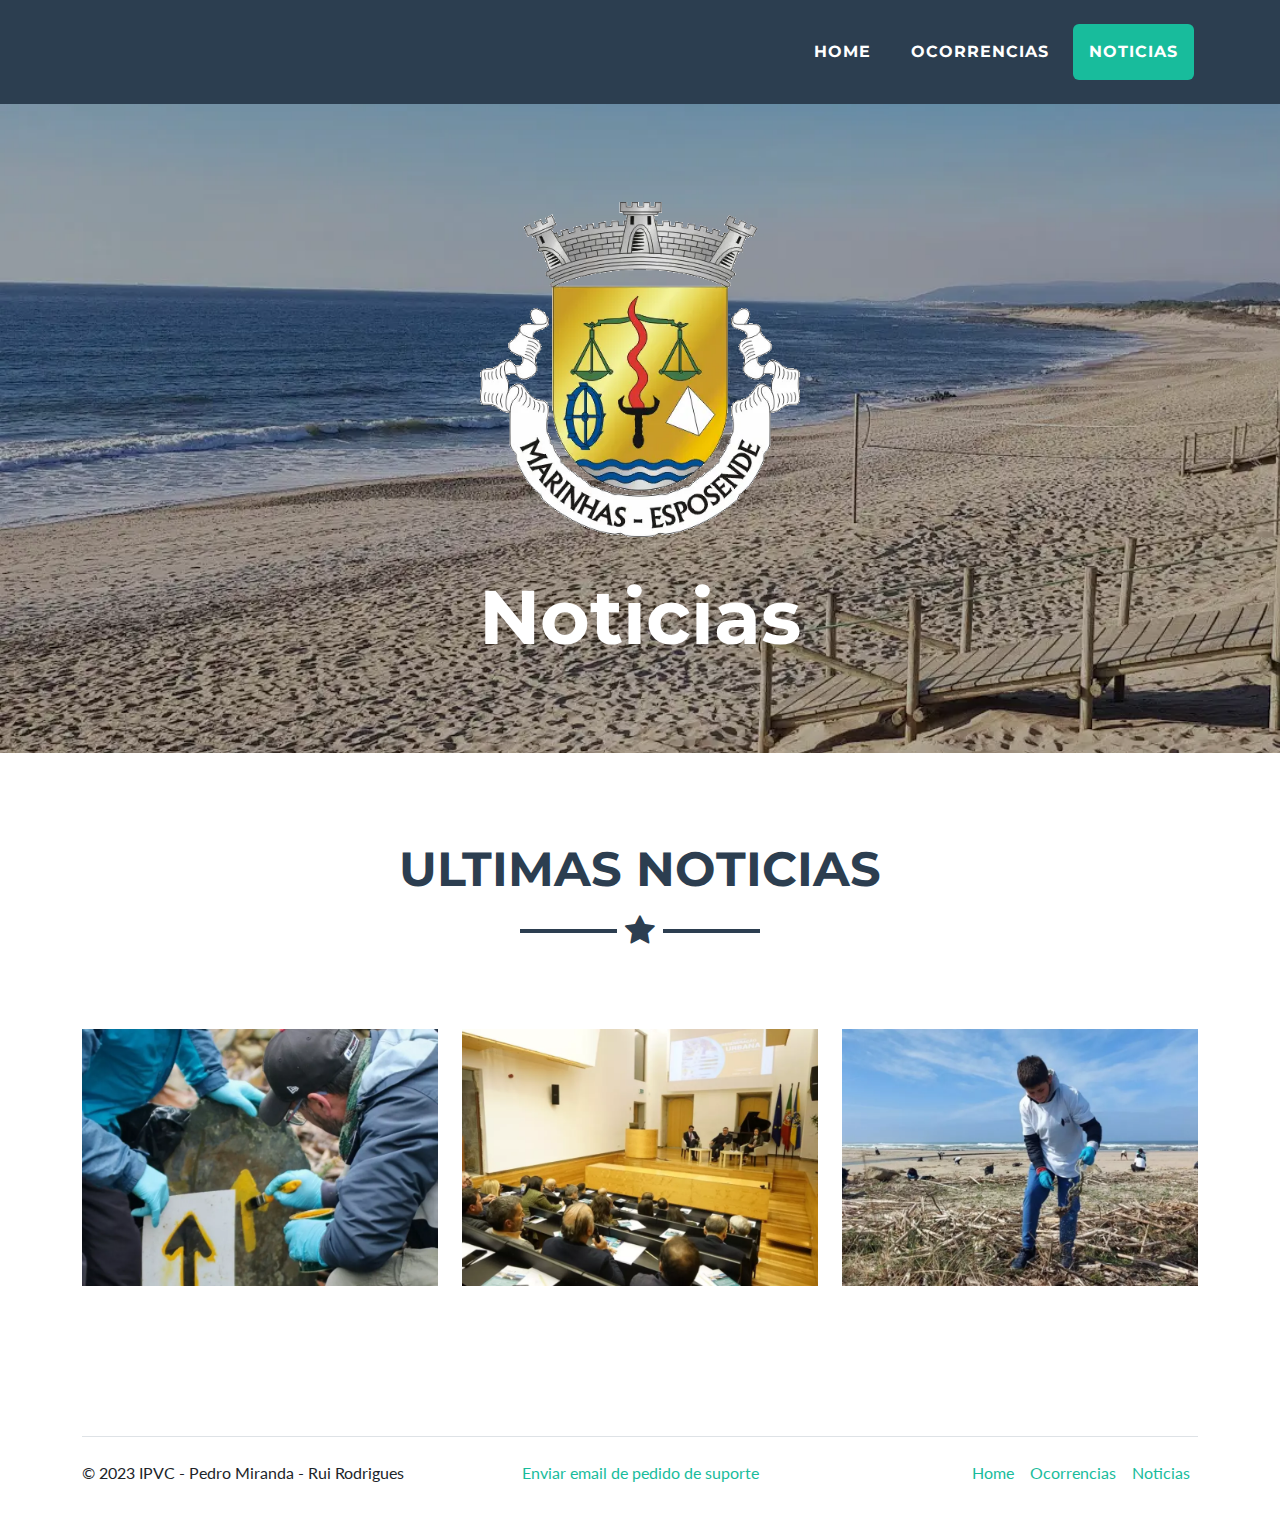
<file: noticias.html>
<!DOCTYPE html>
<html lang="pt">

<head>
    <meta charset="utf-8">
    <meta name="viewport" content="width=device-width, initial-scale=1.0, shrink-to-fit=no">
    <title>Marinhas</title>
  	<link rel="stylesheet" href="assets/css/style.css">
    <link rel="stylesheet" href="assets/bootstrap/css/bootstrap.min.css">
    <link rel="stylesheet" href="https://fonts.googleapis.com/css?family=Montserrat:400,700&amp;display=swap">
    <link rel="stylesheet" href="https://fonts.googleapis.com/css?family=Lato:400,700,400italic,700italic&amp;display=swap">
    <link rel="stylesheet" href="https://cdnjs.cloudflare.com/ajax/libs/font-awesome/4.7.0/css/font-awesome.min.css">
  	<link rel="website icon" href="assets/img/brasao-marinhas.png">
  	<script src="https://ajax.googleapis.com/ajax/libs/jquery/3.6.3/jquery.min.js"></script>
</head>

<body id="page-top" data-bs-spy="scroll" data-bs-target="#mainNav" data-bs-offset="72">
    <nav class="navbar navbar-light navbar-expand-lg fixed-top bg-secondary text-uppercase" id="mainNav">
        <div class="container"><button data-bs-toggle="collapse" data-bs-target="#navbarResponsive" class="navbar-toggler text-white  navbar-toggler-right text-uppercase rounded" aria-controls="navbarResponsive" aria-expanded="false" aria-label="Toggle navigation"><i class="fa fa-bars"></i></button>
            <div class="collapse navbar-collapse" id="navbarResponsive">
                <ul class="navbar-nav ms-auto">
                    <li class="nav-item mx-0 mx-lg-1"><a class="nav-link py-3 px-0 px-lg-3 rounded" href="/">Home</a></li>
                  	<li class="nav-item mx-0 mx-lg-1"><a class="nav-link py-3 px-0 px-lg-3 rounded" href="ocorrencia">Ocorrencias</a></li>
                  	<li class="nav-item mx-0 mx-lg-1"><a class="nav-link py-3 px-0 px-lg-3 rounded  active" href="noticias">Noticias</a></li>
                </ul>
            </div>
        </div>
    </nav>
    <header class="text-center text-white bg-primary masthead fundo-praia placeholder-glow">
        <div class="container"><img class="img-fluid d-block mx-auto mb-5 logo-marinhas" src="assets/img/brasao-marinhas.webp">
            <h1>Noticias</h1>
        </div>
    </header>
    <section id="locais-turisticos" class="portfolio">
        <div class="container">
            <h2 class="text-uppercase text-center text-secondary">Ultimas noticias</h2>
            <hr class="star-dark mb-5">
			<div class="tab-content">
                <div class="row">
                    <div class="col-md-6 col-lg-4" data-tag="locais"><a class="d-block mx-auto portfolio-item" href="https://www.municipio.esposende.pt/pages/703?news_id=6411">
                            <div class="d-flex portfolio-item-caption position-absolute h-100 w-100">
                                <div class="text-center text-white my-auto portfolio-item-caption-content w-100"><i class="fa fa-search-plus fa-3x"></i></div>
                            </div><img class="img-fluid" src="assets/img/noticias/noticia-caminho-sao-tiago.webp">
                        </a></div>
                  	<div class="col-md-6 col-lg-4" data-tag="locais"><a class="d-block mx-auto portfolio-item" href="https://www.municipio.esposende.pt/pages/703?news_id=6406">
                            <div class="d-flex portfolio-item-caption position-absolute h-100 w-100">
                                <div class="text-center text-white my-auto portfolio-item-caption-content w-100"><i class="fa fa-search-plus fa-3x"></i></div>
                            </div><img class="img-fluid" src="assets/img/noticias/noticia-investimento-urbana.webp">
                        </a></div>
                  	<div class="col-md-6 col-lg-4" data-tag="locais"><a class="d-block mx-auto portfolio-item" href="https://www.municipio.esposende.pt/pages/703?news_id=6403">
                            <div class="d-flex portfolio-item-caption position-absolute h-100 w-100">
                                <div class="text-center text-white my-auto portfolio-item-caption-content w-100"><i class="fa fa-search-plus fa-3x"></i></div>
                            </div><img class="img-fluid" src="assets/img/noticias/noticia-limpeza-praia.webp">
                        </a></div>
              </div>
          </div>
      </div>
    </section>
    <!-- footer -->
  <div class="container">
  <footer class="d-flex flex-wrap justify-content-between align-items-center py-3 my-4 border-top">
    <p class="col-md-4 mb-0 text-body-secondary">© 2023 IPVC - Pedro Miranda - Rui Rodrigues</p>

	<ul class="nav col-md-4 justify-content-center">
      <li class="nav-item"><a href="mailto:suporte@pedromiranda.x10.mx" class="nav-link px-2 text-body-secondary">Enviar email de pedido de suporte</a></li>
    </ul>

    <ul class="nav col-md-4 justify-content-end">
      <li class="nav-item"><a href="/" class="nav-link px-2 text-body-secondary">Home</a></li>
      <li class="nav-item"><a href="ocorrencia" class="nav-link px-2 text-body-secondary">Ocorrencias</a></li>
      <li class="nav-item"><a href="noticias" class="nav-link px-2 text-body-secondary">Noticias</a></li>
    </ul>
  </footer>
</div>
  <!-- Fim do footer -->
    <script src="https://cdn.jsdelivr.net/npm/bootstrap@5.2.3/dist/js/bootstrap.bundle.min.js"></script>
</body>

</html>
</file>
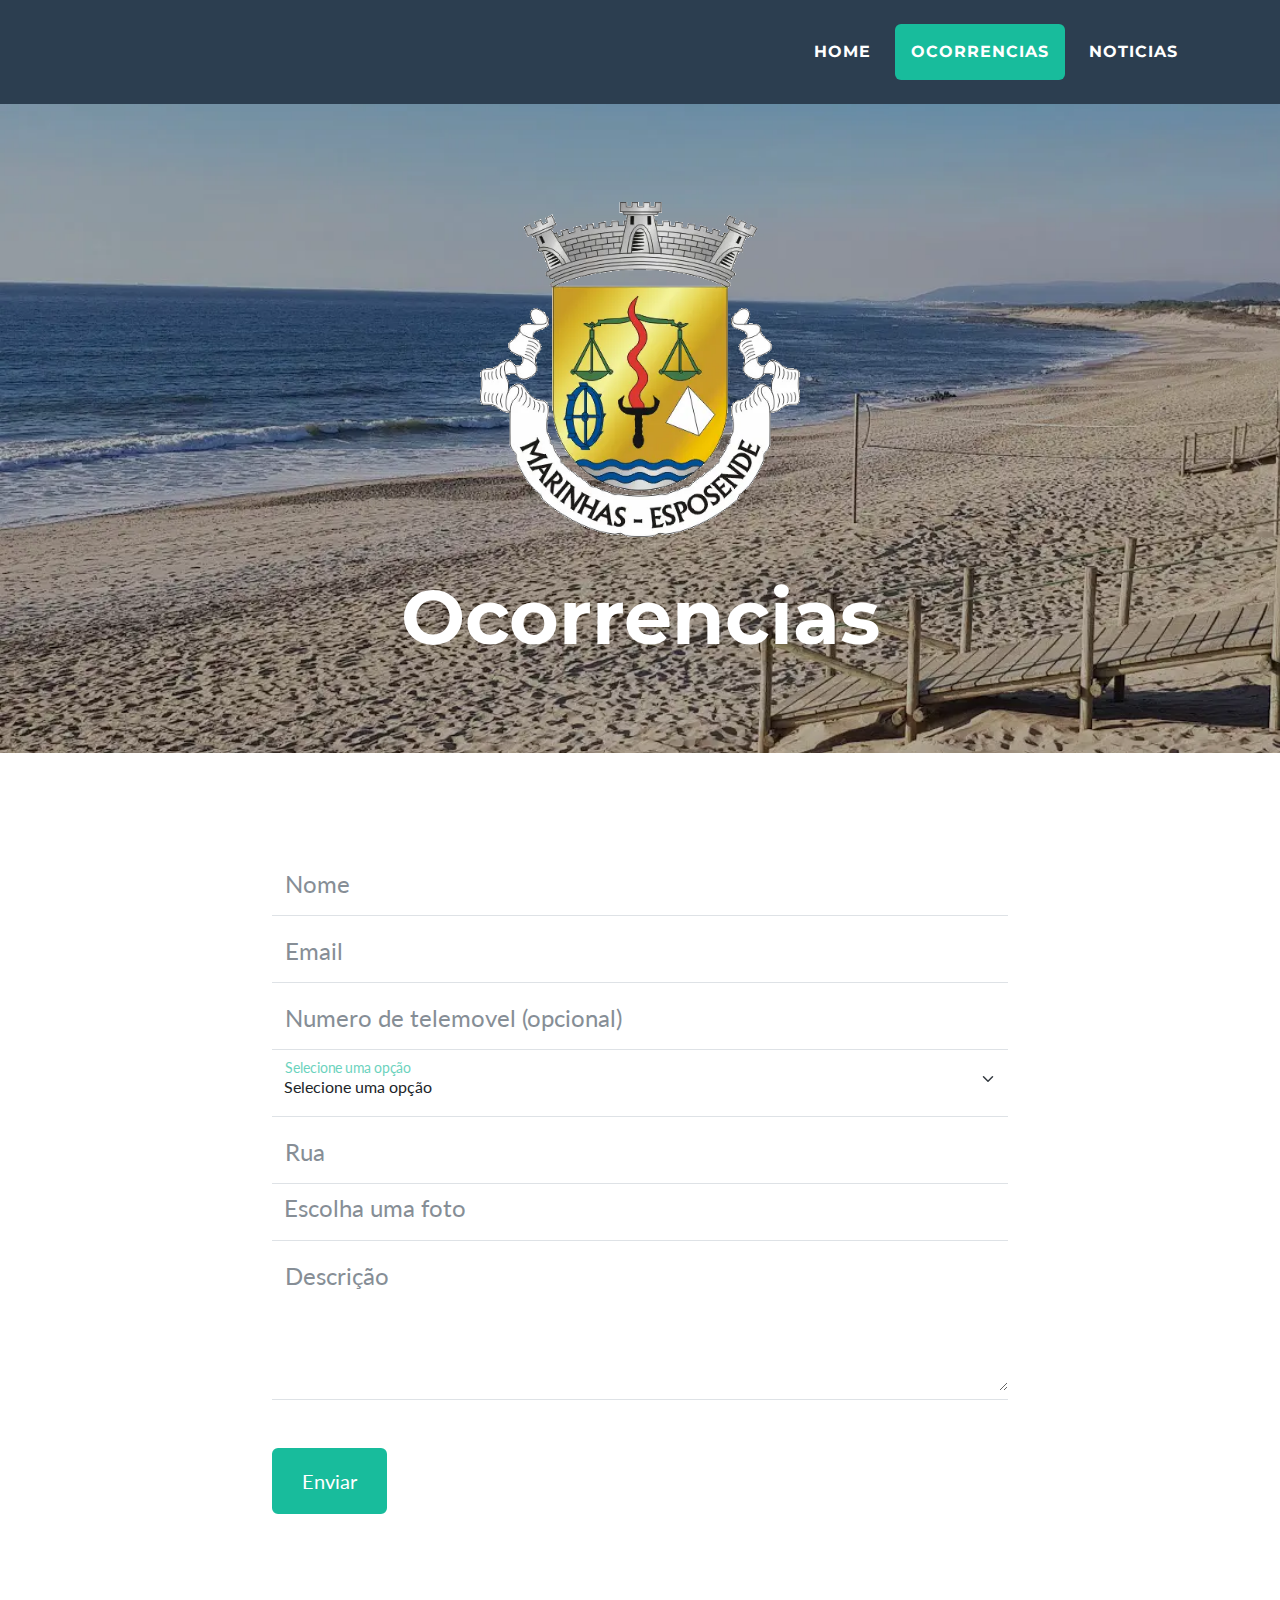
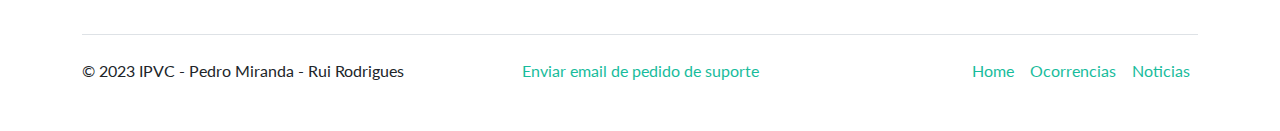
<file: ocorrencia.html>
<!DOCTYPE html>
<html lang="pt">

<head>
    <meta charset="utf-8">
    <meta name="viewport" content="width=device-width, initial-scale=1.0, shrink-to-fit=no">
    <title>Marinhas</title>
  	<link rel="stylesheet" href="assets/css/style.css">
    <link rel="stylesheet" href="assets/bootstrap/css/bootstrap.min.css">
    <link rel="stylesheet" href="https://fonts.googleapis.com/css?family=Montserrat:400,700&amp;display=swap">
    <link rel="stylesheet" href="https://fonts.googleapis.com/css?family=Lato:400,700,400italic,700italic&amp;display=swap">
    <link rel="stylesheet" href="https://cdnjs.cloudflare.com/ajax/libs/font-awesome/4.7.0/css/font-awesome.min.css">
  	<link rel="website icon" href="assets/img/brasao-marinhas.png">
  	<script src="https://ajax.googleapis.com/ajax/libs/jquery/3.6.3/jquery.min.js"></script>
</head>

<body id="page-top" data-bs-spy="scroll" data-bs-target="#mainNav" data-bs-offset="72">
    <nav class="navbar navbar-light navbar-expand-lg fixed-top bg-secondary text-uppercase" id="mainNav">
        <div class="container"><button data-bs-toggle="collapse" data-bs-target="#navbarResponsive" class="navbar-toggler text-white  navbar-toggler-right text-uppercase rounded" aria-controls="navbarResponsive" aria-expanded="false" aria-label="Toggle navigation"><i class="fa fa-bars"></i></button>
            <div class="collapse navbar-collapse" id="navbarResponsive">
                <ul class="navbar-nav ms-auto">
                    <li class="nav-item mx-0 mx-lg-1"><a class="nav-link py-3 px-0 px-lg-3 rounded" href="/">Home</a></li>
                  	<li class="nav-item mx-0 mx-lg-1"><a class="nav-link py-3 px-0 px-lg-3 rounded  active" href="ocorrencia">Ocorrencias</a></li>
                  	<li class="nav-item mx-0 mx-lg-1"><a class="nav-link py-3 px-0 px-lg-3 rounded" href="noticias">Noticias</a></li>
                </ul>
            </div>
        </div>
    </nav>
    <header class="text-center text-white bg-primary masthead fundo-praia placeholder-glow">
        <div class="container"><img class="img-fluid d-block mx-auto mb-5 logo-marinhas" src="assets/img/brasao-marinhas.webp">
            <h1>Ocorrencias</h1>
        </div>
    </header>
    <section id="contact">
        <div class="container">
            <div class="row">
                <div class="col-lg-8 mx-auto">
                    <form id="contactForm" name="sentMessage">
                        <div class="control-group">
                            <div class="mb-0 form-floating controls pb-2"><input class="form-control" type="text" id="name" required="" placeholder="Nome"><label class="form-label">Nome</label><small class="form-text text-danger help-block"></small></div>
                        </div>
                        <div class="control-group">
                            <div class="mb-0 form-floating controls pb-2"><input class="form-control" type="email" id="email" required="" placeholder="Email"><label class="form-label">Email</label><small class="form-text text-danger help-block"></small></div>
                        </div>
                        <div class="control-group">
                            <div class="mb-0 form-floating controls pb-2"><input class="form-control" type="tel" id="phone" placeholder="Telemovel"><label class="form-label">Numero de telemovel (opcional)</label><small class="form-text text-danger help-block"></small></div>
                        </div>
                      	<div class="control-group">
                            <div class="form-floating mb-0 pb-2">
                              <select class="form-select border-0" id="ocorrencia-selected">
                                <option selected>Selecione uma opção</option>
                                <option value="98">Acessos para Cidadãos com Mobilidade Reduzida</option>
                                <option value="139">Animais Abandonados</option>
                                <option value="140">Conservação da Iluminação Pública</option>
                                <option value="141">Conservação das Ruas e Pavimento</option>
                                <option value="142">Conservação de Parque Escolar</option>
                                <option value="143">Estacionamento de Veículos</option>
                                <option value="144">Limpeza de Valetas, Bermas e Caminhos</option>
                                <option value="145">Limpeza e Conservação de Espaços Públicos</option>
                                <option value="146">Manutenção de Ciclovias</option>
                                <option value="147">Manutenção e Limpeza de Contentores e Ecopontos</option>
                                <option value="148">Manutenção, Rega e Limpeza de Jardins</option>
                                <option value="149">Nomes ou Numeração de Ruas</option>
                                <option value="150">Poluição Sonora</option>
                                <option value="151">Publicidade, Outdoors e Cartazes</option>
                                <option value="152">Recolha de Lixo</option>
                                <option value="153">Saneamento, Rupturas de Águas ou Desvio de Tampas</option>
                                <option value="154">Sinalização de Trânsito</option>
                              </select>
                              <label for="ocorrencia-selected">Selecione uma opção</label>
                            </div>
                        </div>
                      	<div class="control-group">
                            <div class="mb-0 form-floating controls pb-2"><input class="form-control" type="tel" id="phone" placeholder="Telemovel"><label class="form-label">Rua</label><small class="form-text text-danger help-block"></small></div>
                        </div>
                      	<div class="control-group">
                          <div class="form-floating controls mb-0 pb-2">
                            <div class="form-file">
                              <input class="form-file-input" type="file" id="formFile">
                              <label class="form-file-label custom-file-upload" for="formFile">Escolha uma foto</label>
                            </div>
                          </div>
                        </div>
                        <div class="control-group">
                            <div class="mb-5 form-floating controls pb-2"><textarea class="form-control" id="message" required="" placeholder="Message" style="height: 150px;"></textarea><label class="form-label">Descrição</label><small class="form-text text-danger help-block"></small></div>
                        </div>
                        <div id="success"></div>
                        <div><button class="btn btn-primary btn-xl" id="sendMessageButton" type="submit">Enviar</button></div>
                    </form>
                </div>
            </div>
        </div>
    </section>
    <!-- footer -->
  <div class="container">
    <footer class="d-flex flex-wrap justify-content-between align-items-center py-3 my-4 border-top">
      <p class="col-md-4 mb-0 text-body-secondary">© 2023 IPVC - Pedro Miranda - Rui Rodrigues</p>

      <ul class="nav col-md-4 justify-content-center">
        <li class="nav-item"><a href="mailto:suporte@pedromiranda.x10.mx" class="nav-link px-2 text-body-secondary">Enviar email de pedido de suporte</a></li>
      </ul>

      <ul class="nav col-md-4 justify-content-end">
        <li class="nav-item"><a href="/" class="nav-link px-2 text-body-secondary">Home</a></li>
        <li class="nav-item"><a href="ocorrencia" class="nav-link px-2 text-body-secondary">Ocorrencias</a></li>
        <li class="nav-item"><a href="noticias" class="nav-link px-2 text-body-secondary">Noticias</a></li>
      </ul>
    </footer>
 </div>
  <!-- Fim do footer -->
    <script src="https://cdn.jsdelivr.net/npm/bootstrap@5.2.3/dist/js/bootstrap.bundle.min.js"></script>
    <script>
      const formFileInput = document.getElementById('formFile');
      const customFileUpload = document.querySelector('.custom-file-upload');

      formFileInput.addEventListener('change', () => {
        customFileUpload.setAttribute('data-file-name', 'Selecionado: '+formFileInput.files[0].name);
      });
    </script>
</body>

</html>
</file>
<file: assets/css/style.css>
.fundo-praia {
  background-image: url('../img/fundo-praia.webp') !important;
  background-size: cover !important;
  background: fixed;
  background-repeat: no-repeat;
  background-color: #808080 !important;
}
.logo-marinhas {
  width: 20rem;
  height: 20rem;
}
.video-container {
  position: relative;
  padding-bottom: 56.25%; /* 16:9 */
  height: 0;
}
.video-container iframe {
  position: absolute;
  top: 0;
  left: 5%;
  width: 90%;
  height: 90%;   
}
input[type="file"] {
  display: none;
}
.custom-file-upload {
  /*border: 1px solid #ccc;*/
  display: inline-block;
  padding: 6px 12px;
  cursor: pointer;
}
.custom-file-upload::after {
  content: attr(data-file-name);
  display: inline-block;
  margin-left: 10px;
}
.login-form{
  width: 1rem;
  margin: 50px auto;
  font-size: 15px;
}
</file>
